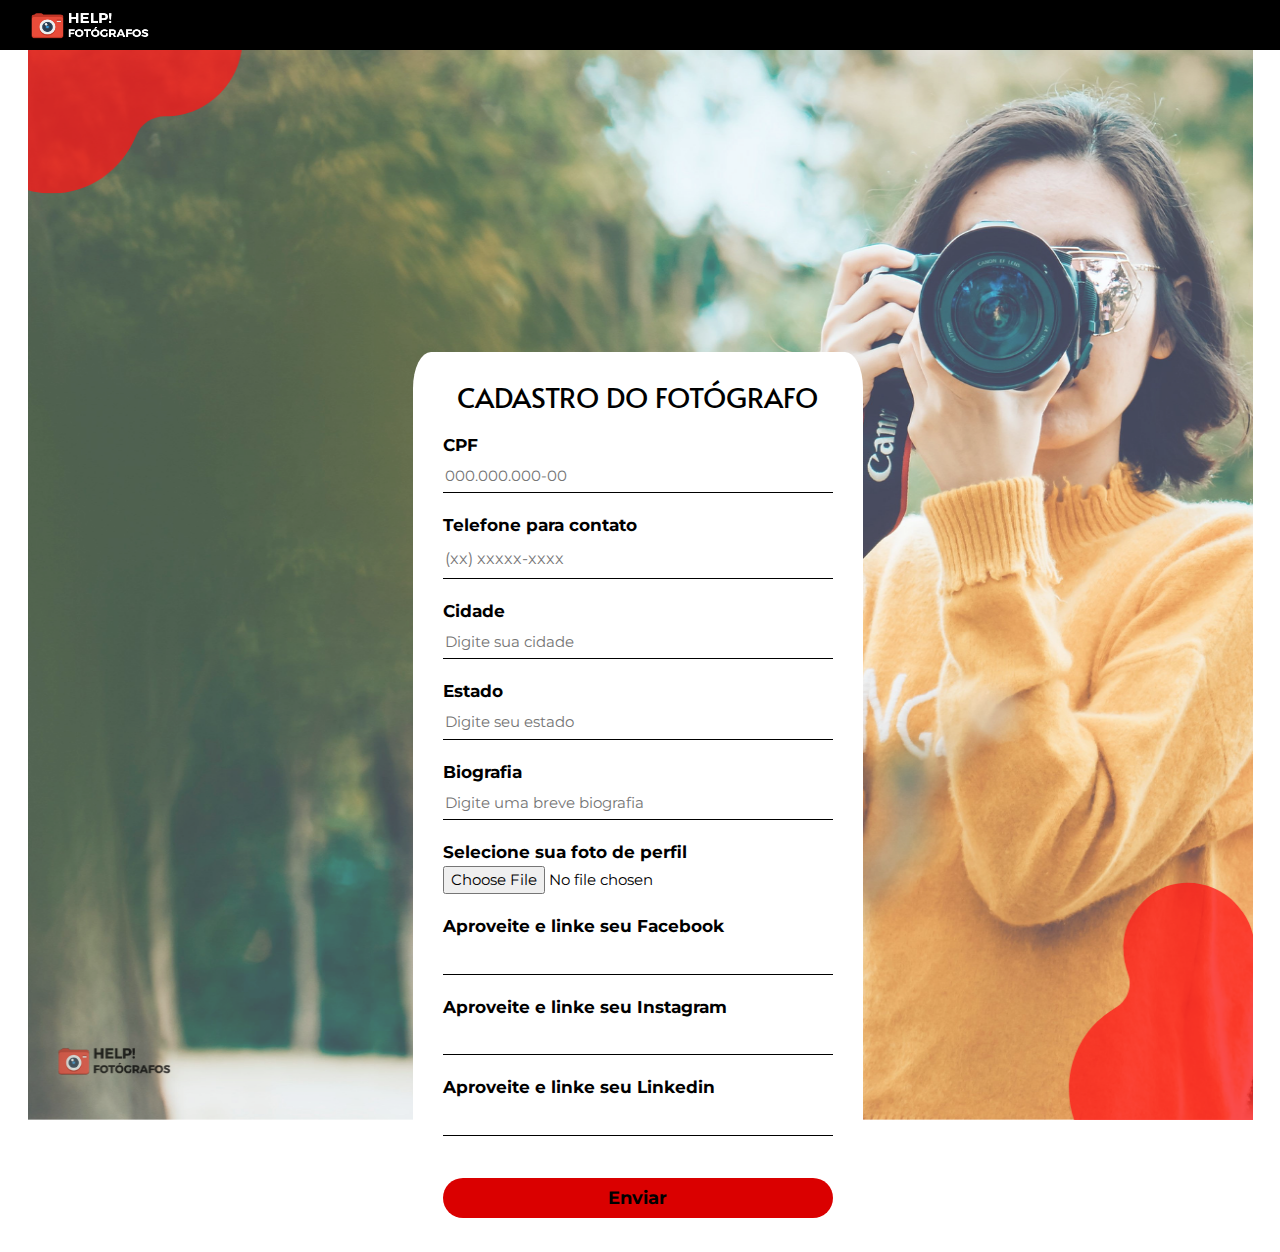
<file: cadastroFotografo.html>
<!DOCTYPE html>
<html>
<head>
    <title>Help! Fotógrafos</title>
    <meta charset="utf-8">

    <link href="https://fonts.googleapis.com/css?family=Raleway" rel="stylesheet">
    <link href="https://fonts.googleapis.com/css?family=Montserrat" rel="stylesheet" type="text/css">
    <link href="https://fonts.googleapis.com/css?family=Lato" rel="stylesheet" type="text/css">
    <link href="https://fonts.googleapis.com/css?family=Hind+Guntur&display=swap" rel="stylesheet">
    <link href="https://fonts.googleapis.com/css?family=Caveat&display=swap" rel="stylesheet">
    <link href="https://fonts.googleapis.com/css?family=Alata&display=swap" rel="stylesheet">

    <link rel="stylesheet" href="https://maxcdn.bootstrapcdn.com/bootstrap/3.4.0/css/bootstrap.min.css">
    
    <link rel="stylesheet" href="https://www.w3schools.com/w3css/4/w3.css">

    <link href="pag_inicial.css" rel="stylesheet" type="text/css">

    <script src="https://ajax.googleapis.com/ajax/libs/jquery/3.4.0/jquery.min.js"></script>
    <script src="https://maxcdn.bootstrapcdn.com/bootstrap/3.4.0/js/bootstrap.min.js"></script>

    <meta name="viewport" content="width=device-width, initial-scale=1"> 

    <link rel="stylesheet" type="text/css" href="cadastroFotografo.css">
</head>
<style>
body {
    margin: 0;
    padding: 0;
    background: url(imagens/help6.png) no-repeat 100% 100%;
    background-size: 1225px 1120px;
    background-position: top;
    font-family: Montserrat, sans-serif;
  }  
h1{
    margin: 0;
    padding: 0 0 20px;
    text-align: center;
    font-size: 28px;
    font-family: 'Alata', sans-serif;
 }
.collapse{
    box-sizing: border-box;
    width: 90%;
  }
.loginbox {
    margin: 100px;
    width: 450px;
    height: 900px;
    background-color: white;
    color: black;
    top: 78%;
    left: 42%;
    position: absolute;
    transform: translate(-50%,-50%);
    box-sizing: border-box;
    padding: 30px 30px;
    border-radius: 4%;
}
 .loginbox p{
    margin: 0;
    padding: 0;
    font-weight: bold;
    font-size: 17px;  
 }

 .loginbox input{
    width: 100%;
    margin-bottom: 20px;
 }
 .loginbox input[type="text"], input[type="password"],  input[type="email"] {
    border: none;
    border-bottom: 1px solid black;
    background: transparent;
    outline: none;
    height: 35px;
    color: black;
    font-size: 15px;
 }

 .loginbox a{
    text-decoration: none;
    font-size: 12px;
    line-height: 10px;
    color: black;
 }

 .loginbox a:hover{
    color: #363636;
    font-size: 12.2px;
 }

 .botao input[type="submit"]{
    border: none;
    outline: none;
    height: 40px;
    background: #da0000;
    color: black;
    font-size: 18px;
    border-radius: 20px;
 }

 .botao input[type="submit"]:hover{
    cursor: pointer;
    background: #ba0000;
    color: black;
 }
    
    .logocadfoto{
    margin-top: -15px;
} 

</style>

<body id="myPage" data-spy="scroll" data-target=".navbar" data-offset="60">

<nav class="navbar navbar-default navbar-fixed-top">
  <div class="container">
    <div class="navbar-header">
      <button type="button" class="navbar-toggle" data-toggle="collapse" data-target="#myNavbar">
        <span class="icon-bar"></span>
        <span class="icon-bar"></span>
        <span class="icon-bar"></span>                        
      </button>
      <href="#myPage"><class="logo">
    </div>
    <div class="collapse navbar-collapse" id="myNavbar">
      <ul class="nav navbar-nav navbar-left">
        <li><a href="pag_inicial.html"> <img class="logocadfoto" src="logo/help_logo.png " height="50" width="120" > </a> </li>
      </ul>
    </div>
  </div>
</nav>

    <div class="loginbox">
    <h1>CADASTRO DO FOTÓGRAFO</h1>

    <form action="cadastrofoto_process.php" method="post">
            <p>CPF</p>
            <input type="text" name="cpf" placeholder="000.000.000-00" required="">
            <p>Telefone para contato</p>
            <input type="tel" name="tel" placeholder="(xx) xxxxx-xxxx" required="">
            <p>Cidade</p>
            <input type="text" name="cidade" placeholder="Digite sua cidade" required="">
            <p>Estado</p>
            <input type="text" name="estado" placeholder="Digite seu estado" required="">
            <p>Biografia</p>
            <input type="text" name="bio" placeholder="Digite uma breve biografia" required="">
            <p>Selecione sua foto de perfil</p>
            <input type="file" name="foto_perfil" required="">
            <p>Aproveite e linke seu Facebook</p>
            <input type="text" name="facebook" required="">
            <p>Aproveite e linke seu Instagram</p>
            <input type="text" name="instagram" required="">
            <p>Aproveite e linke seu Linkedin</p>
            <input type="text" name="linkedin" required="">
            <p></p>
            <br>

    <p class="botao">
    <input type="submit" name='enviar' value="Enviar"/>
    </p>

    </form>
    </div>
</body>
</html>
</file>
<file: pag_inicial.css>
h2 {
    font-size: 24px;
    text-transform: uppercase;
    color: #303030;
    font-weight: 600;
    margin-bottom: 30px;
    font-family:'Alata', sans-serif;
  }
  h4 {
    font-size: 19px;
    line-height: 1.375em;
    color: #303030;
    font-weight: 400;
    margin-bottom: 30px;
  }
  .carousel-caption{
    max-width: 100%;
    height: auto;
  }
  
  .jumbotron {
    color: #fff;
    padding: 0px 0px;
    font-family: Montserrat, sans-serif;
  }
  .logo{
    width: 100px;
    height: 100px;
  }
  .container-fluid {
    padding: 60px 50px;
  }
  .bg-grey {
    background-color: #f6f6f6;
  }
  .logo-small {
    color: black;
    font-size: 50px;
  }
  .logo {
    color: black;
    font-size: 200px;
  }
  .thumbnail {
    padding: 0 0 15px 0;
    border: none;
    border-radius: 0;
  }
  .thumbnail img {
    width: 100%;
    height: 100%;
    margin-bottom: 10px;
  }
  .carousel-control.right, .carousel-control.left {
    background-image: none;
    color: black;
  }
  .carousel-indicators li {
    border-color: black;
  }
  .carousel-indicators li.active {
    background-color: black;
  }
  .container{
    left: 100%;
    width: 100%;
  }
  .item h4 {
    font-size: 19px;
    line-height: 1.375em;
    font-weight: 400;
    font-style: italic;
    margin: 70px 0;
  }
  .item span {
    font-style: normal;
  }
  .panel {
    border: 1px solid black; 
    border-radius:0 !important;
    transition: box-shadow 0.5s;
  }
  .panel:hover {
    box-shadow: 5px 0px 40px rgba(0,0,0, .2);
  }
  .panel-footer .btn:hover {
    border: 1px solid black;
    background-color: #fff !important;
    color: black;
  }
  .panel-heading {
    color: #fff !important;
    background-color: black !important;
    padding: 25px;
    border-bottom: 1px solid transparent;
    border-top-left-radius: 0px;
    border-top-right-radius: 0px;
    border-bottom-left-radius: 0px;
    border-bottom-right-radius: 0px;
  }
  .panel-footer {
    background-color: white !important;
  }
  .panel-footer h3 {
    font-size: 32px;
  }
  .panel-footer h4 {
    color: #aaa;
    font-size: 14px;
  }
  .panel-footer .btn {
    margin: 15px 0;
    background-color: black;
    color: #fff;
  }
  .navbar {
    margin-bottom: 0;
    background-color: black;
    z-index: 9999;
    border: 0;
    font-size: 12px !important;
    line-height: 1.42857143 !important;
    letter-spacing: 4px;
    border-radius: 0;
    font-family: Montserrat, sans-serif;
  }
  .navbar li a, .navbar .navbar-brand {
    color: #fff !important;
    height: 50px;
  }
  .navbar-nav li a:hover, .navbar-nav li.active a {
    color: gray !important;
    background-color:black !important;
    height: 50px;
  }
  .navbar-default .navbar-toggle {
    border-color: transparent;
    color: #fff !important;
  }
  footer .glyphicon {
    font-size: 20px;
    margin-bottom: 20px;
    color: black;
  }
  .slideanim {visibility:hidden;}
  .slide {
    animation-name: slide;
    -webkit-animation-name: slide;
    animation-duration: 1s;
    -webkit-animation-duration: 1s;
    visibility: visible;
  }
  @keyframes slide {
    0% {
      opacity: 0;
      transform: translateY(70%);
    } 
    100% {
      opacity: 1;
      transform: translateY(0%);
    }
  }
  @-webkit-keyframes slide {
    0% {
      opacity: 0;
      -webkit-transform: translateY(70%);
    } 
    100% {
      opacity: 1;
      -webkit-transform: translateY(0%);
    }
  }
  @media screen and (max-width: 768px) {
    .col-sm-4 {
      text-align: center;
      margin: 25px 0;
    }
    .btn-lg {
      width: 100%;
      margin-bottom: 35px;
    }
  }
  @media screen and (max-width: 480px) {
    .logo {
      font-size: 150px;
    }
  }
</file>
<file: cadastroFotografo.css>
.drop_menu{ 
   width:8px;
   margin-top: 17.5px;
   font-size:11px;
   font-family: Montserrat, sans-serif;
}
.drop_menu:hover{
   color: white;
}
.loginbox {
   margin: 100px;
   width: 470px;
   height: 700%;
   background-color: white;
   color: black;
   top: 40%;
   left: 45%;
   position: absolute;
   transform: translate(-50%,-50%);
   box-sizing: border-box;
   padding: 30px 30px;
   border-radius: 13px;
}
.loginbox p{
   margin: 0;
   padding: 0;
   font-weight: bold;
}

.loginbox input{
   width: 100%;
   margin-bottom: 20px;
}

.loginbox input[type="text"], input[type="password"],  input[type="email"],  input[type="tel"]{
   border: none;
   border-bottom: 1px solid black;
   background: transparent;
   outline: none;
   height: 40px;
   color: black;
   font-size: 16px;
}

.loginbox a{
   text-decoration: none;
   font-size: 12px;
   line-height: 20px;
   color: black;
}

.loginbox a:hover{
   color: black;
}

.botao input[type="submit"]{
   border: none;
   outline: none;
   height: 40px;
   background: #828282;
   color: black;
   font-size: 18px;
   border-radius: 20px;
}

.botao input[type="submit"]:hover{
   cursor: pointer;
   background: #363636;
   color: black;
}
</file>
